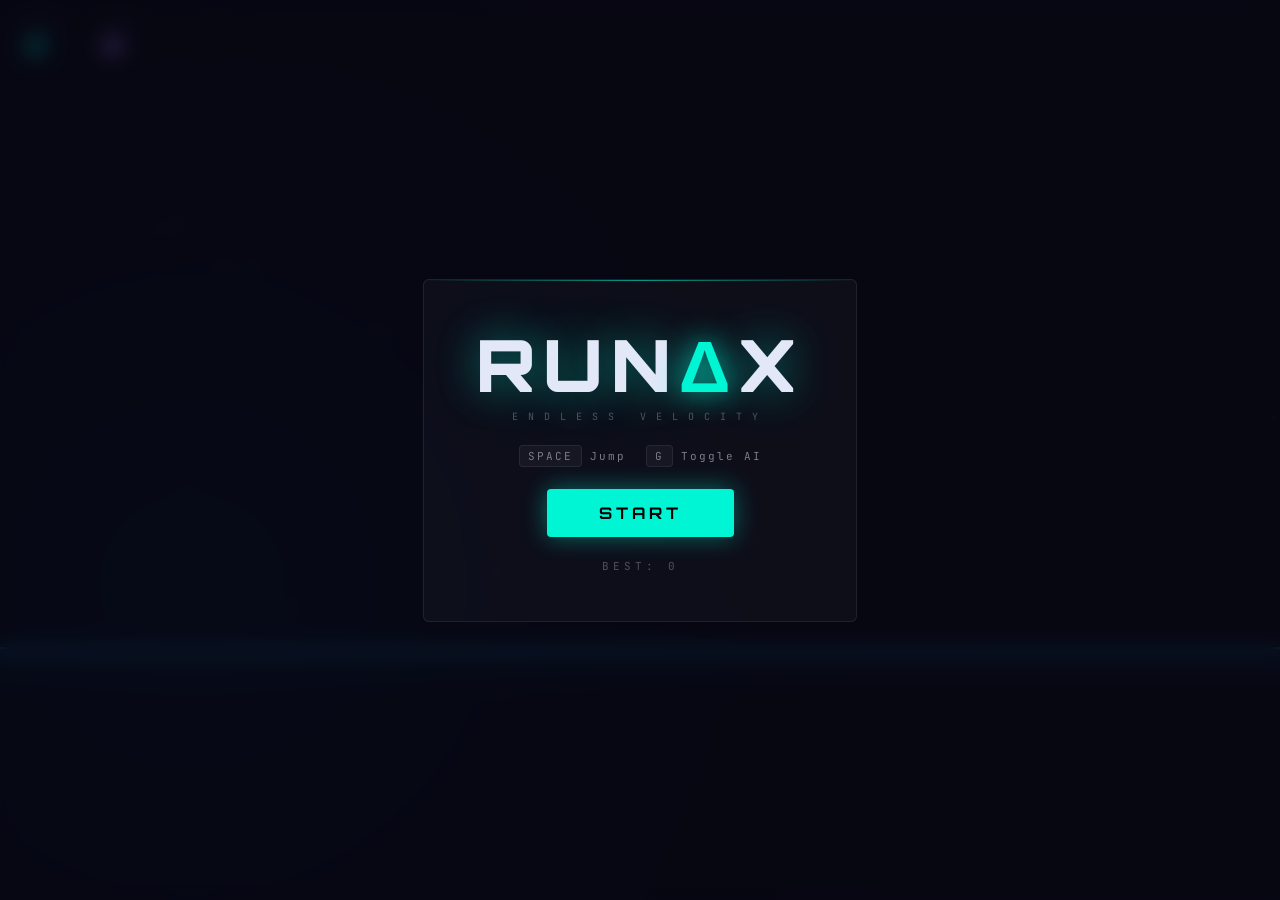
<file: index.html>
<!DOCTYPE html>
<html lang="en">
<head>
  <meta charset="UTF-8" />
  <meta name="viewport" content="width=device-width, initial-scale=1.0" />
  <title>RUNΔX — Endless Runner</title>
  <link rel="stylesheet" href="style.css" />
</head>
<body>
  <canvas id="gameCanvas"></canvas>

  <!-- HUD Layer -->
  <div id="hud">
    <div id="score-panel">
      <div class="score-block">
        <span class="score-label">SCORE</span>
        <span id="score-val">0</span>
      </div>
      <div class="score-block">
        <span class="score-label">BEST</span>
        <span id="best-val">0</span>
      </div>
    </div>
    <div id="status-panel">
      <span id="powerup-indicator" class="hidden"></span>
      <span id="ai-badge" class="hidden">🤖 AI</span>
    </div>
  </div>

  <!-- Start Screen -->
  <div id="screen-start" class="screen active">
    <div class="screen-card">
      <h1 class="game-title">RUN<span class="accent">Δ</span>X</h1>
      <p class="subtitle">ENDLESS VELOCITY</p>
      <div class="key-hints">
        <div class="hint"><kbd>SPACE</kbd> Jump</div>
        <div class="hint"><kbd>G</kbd> Toggle AI</div>
      </div>
      <button class="btn-primary" id="btn-start">START</button>
      <div id="start-best" class="best-label">BEST: <span>0</span></div>
    </div>
  </div>

  <!-- Game Over Screen -->
  <div id="screen-over" class="screen">
    <div class="screen-card">
      <h2 class="over-title">GAME OVER</h2>
      <div class="over-scores">
        <div class="over-score-row">
          <span>SCORE</span><span id="over-score">0</span>
        </div>
        <div class="over-score-row best-row">
          <span>BEST</span><span id="over-best">0</span>
        </div>
      </div>
      <div class="btn-row">
        <button class="btn-primary" id="btn-restart">RETRY</button>
        <button class="btn-secondary" id="btn-share">SHARE</button>
      </div>
    </div>
  </div>

  <div id="toast" class="toast hidden">Copied to clipboard!</div>

  <script type="module" src="engine.js"></script>
</body>
</html>
</file>
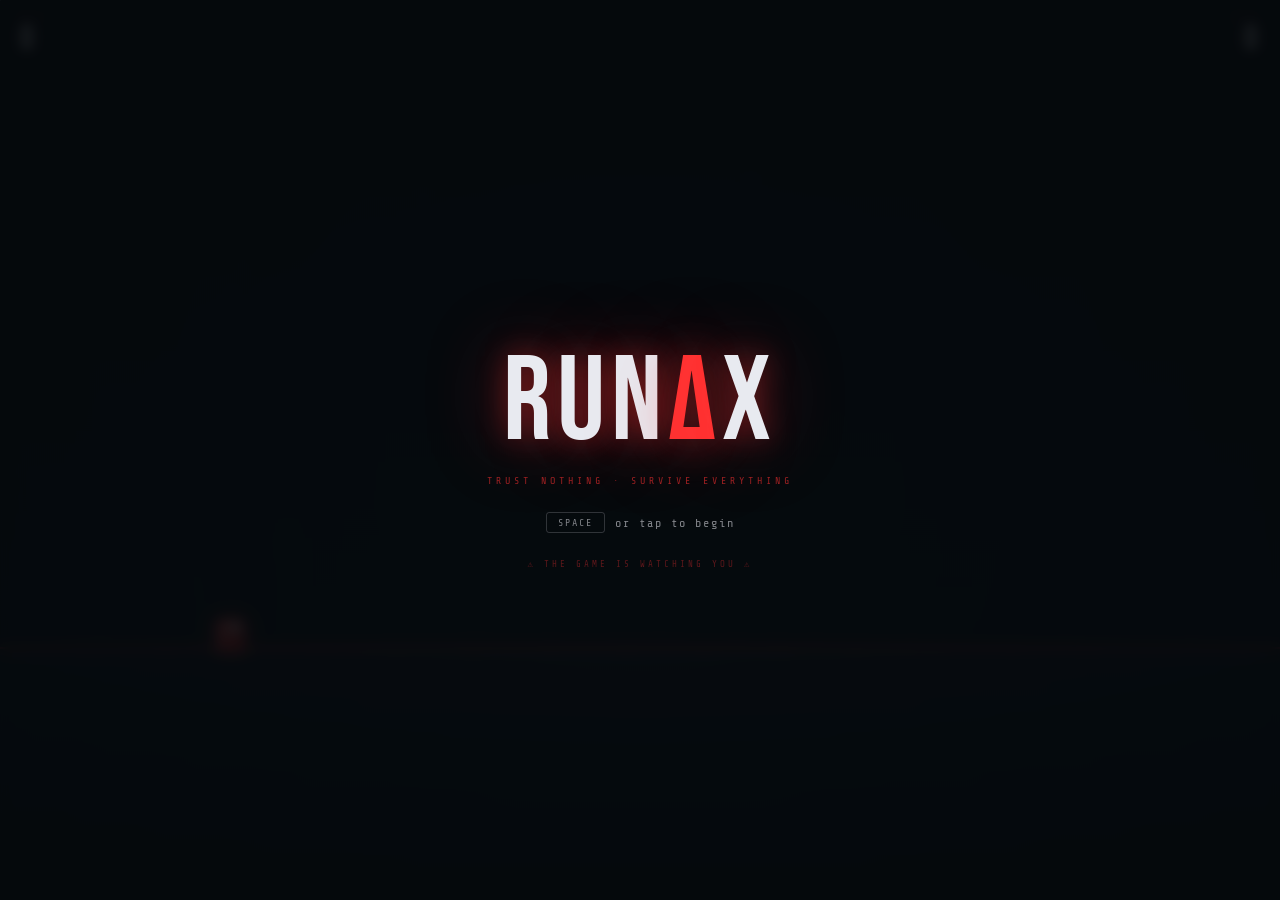
<file: runax-artifact.html>
<!DOCTYPE html>
<html lang="en">
<head>
<meta charset="UTF-8"/>
<meta name="viewport" content="width=device-width, initial-scale=1.0, user-scalable=no"/>
<title>RUNΔX</title>
<style>
@import url('https://fonts.googleapis.com/css2?family=Share+Tech+Mono&family=Bebas+Neue&display=swap');
*,*::before,*::after{box-sizing:border-box;margin:0;padding:0}
:root{
  --bg:#060a0e;--fg:#e8eaf0;--red:#ff3232;--gold:#ffcc00;
  --dim:#1a2030;--glow:rgba(255,50,50,0.4);
  --mono:'Share Tech Mono',monospace;--display:'Bebas Neue',sans-serif;
}
html,body{width:100%;height:100%;background:var(--bg);color:var(--fg);
  font-family:var(--mono);overflow:hidden;touch-action:none;user-select:none;}
#c{display:block;width:100%;height:100%;position:fixed;top:0;left:0}

/* HUD */
#hud{position:fixed;top:0;left:0;right:0;display:flex;justify-content:space-between;
  padding:12px 20px;pointer-events:none;z-index:10;}
.hg{display:flex;flex-direction:column;gap:1px}
.hg.r{align-items:flex-end}
.hl{font-size:8px;letter-spacing:3px;color:var(--red);opacity:.65;transition:color .4s,opacity .4s;}
.hv{font-family:var(--display);font-size:34px;letter-spacing:2px;color:var(--fg);
  line-height:1;text-shadow:0 0 20px var(--glow);transition:color .4s,text-shadow .4s;}
body.cw .hl{color:#ffaa00;opacity:.9;} body.cw .hv{color:#ffcc44;text-shadow:0 0 24px rgba(255,170,0,.5);}
body.ca .hl{color:var(--red);opacity:1;} body.ca .hv{color:#ff6060;text-shadow:0 0 28px rgba(255,0,0,.7);}
body.cc .hl{color:#44ff88;opacity:.8;}

/* Screens */
.screen{position:fixed;inset:0;display:flex;align-items:center;justify-content:center;
  z-index:20;background:rgba(6,10,14,.9);opacity:0;pointer-events:none;
  transition:opacity .22s;backdrop-filter:blur(6px);}
.screen.on{opacity:1;pointer-events:all}
.si{display:flex;flex-direction:column;align-items:center;gap:26px;text-align:center;padding:20px}
.logo{font-family:var(--display);font-size:clamp(70px,13vw,120px);letter-spacing:6px;
  color:var(--fg);text-shadow:0 0 30px var(--glow),0 0 80px var(--glow);animation:flicker 5s infinite;}
.logo span{color:var(--red);text-shadow:0 0 40px var(--glow),0 0 90px var(--glow)}
.sub{font-size:10px;letter-spacing:4px;color:var(--red);opacity:.6}
.hint{display:flex;align-items:center;gap:10px;font-size:12px;letter-spacing:2px;
  color:var(--fg);opacity:.55;animation:pulse 2s ease-in-out infinite;}
.key{border:1.5px solid rgba(232,234,240,.35);padding:4px 11px;font-size:10px;letter-spacing:2px;border-radius:3px}
.warn{font-size:9px;letter-spacing:3px;color:var(--red);opacity:.35}
.dead-title{font-family:var(--display);font-size:clamp(56px,11vw,100px);letter-spacing:8px;
  color:var(--red);text-shadow:0 0 40px var(--glow),0 0 100px var(--glow);animation:shakein .4s ease;}
.stats{display:flex;flex-direction:column;gap:8px;width:260px;
  border-top:1px solid var(--dim);border-bottom:1px solid var(--dim);padding:14px 0;}
.sr{display:flex;justify-content:space-between;font-size:11px;letter-spacing:2px}
.sn{color:var(--fg);opacity:.4} .sv{color:var(--gold);text-shadow:0 0 10px rgba(255,204,0,.3)}
.sv.red{color:#ff6060;text-shadow:0 0 10px rgba(255,50,50,.4);}
.taunt{font-size:10px;letter-spacing:2px;color:var(--fg);opacity:.45;max-width:280px;font-style:italic}
.pt{font-family:var(--display);font-size:68px;letter-spacing:8px;opacity:.8}
.ph{font-size:12px;letter-spacing:2px;opacity:.45}

@keyframes flicker{0%,90%,94%,100%{opacity:1}91%,93%{opacity:.5}92%{opacity:.15}}
@keyframes pulse{0%,100%{opacity:.55}50%{opacity:.22}}
@keyframes shakein{0%{transform:translateX(0)}20%{transform:translateX(-8px)}
  40%{transform:translateX(8px)}60%{transform:translateX(-5px)}
  80%{transform:translateX(5px)}100%{transform:translateX(0)}}
@media(max-width:480px){.hv{font-size:26px;}.logo{font-size:72px;}}
</style>
</head>
<body>
<canvas id="c"></canvas>

<div id="hud">
  <div class="hg"><span class="hl">DIST</span><span class="hv" id="hv-s">0</span></div>
  <div class="hg r"><span class="hl">BEST</span><span class="hv" id="hv-b">0</span></div>
</div>

<div id="s-menu" class="screen on">
  <div class="si">
    <div><div class="logo">RUN<span>Δ</span>X</div><div class="sub">TRUST NOTHING · SURVIVE EVERYTHING</div></div>
    <div class="hint"><div class="key">SPACE</div><span>or tap to begin</span></div>
    <div class="warn">⚠ THE GAME IS WATCHING YOU ⚠</div>
  </div>
</div>

<div id="s-dead" class="screen">
  <div class="si">
    <div class="dead-title">YOU DIED</div>
    <div class="stats">
      <div class="sr"><span class="sn">DISTANCE</span><span class="sv" id="d-s">0</span></div>
      <div class="sr"><span class="sn">BEST</span><span class="sv" id="d-b">0</span></div>
      <div class="sr"><span class="sn">JUMPS</span><span class="sv" id="d-j">0</span></div>
      <div class="sr"><span class="sn">ACCURACY</span><span class="sv" id="d-a">0%</span></div>
      <div class="sr" id="d-cr" style="display:none">
        <span class="sn">CHAOS SURVIVED</span><span class="sv red" id="d-c">0</span>
      </div>
    </div>
    <div class="taunt" id="d-t">Try again. Maybe you'll get lucky.</div>
    <div class="hint"><div class="key">SPACE</div><span>or tap to retry</span></div>
  </div>
</div>

<div id="s-pause" class="screen">
  <div class="si"><div class="pt">PAUSED</div><div class="ph">Press P or tap to resume</div></div>
</div>

<script>
// ═══════════════════════════════════════════════════════════════════
//  RUNΔX  ·  Definitive single-file build
//  Ground fix · Frustration Engine · Chaos Tiers · Road System
//  Structured obstacle patterns · Death particles · Combo HUD
//  Inverted controls: REMOVED
// ═══════════════════════════════════════════════════════════════════

const canvas=document.getElementById('c'), ctx=canvas.getContext('2d');
let W,H;
function resize(){ W=canvas.width=window.innerWidth; H=canvas.height=window.innerHeight; }
resize();
window.addEventListener('resize',()=>{ resize(); const gY=H*.72; groundY=gY; Player.setGroundY(gY); Obstacles.setGroundY(gY); });

function showScreen(id){ document.querySelectorAll('.screen').forEach(s=>s.classList.remove('on')); if(id) document.getElementById(id).classList.add('on'); }
function setChaosClass(cs){ document.body.classList.remove('cw','ca','cc'); if(cs.isWarning) document.body.classList.add('cw'); if(cs.isActive) document.body.classList.add('ca'); if(cs.isCooldown) document.body.classList.add('cc'); }

// ── Audio ──────────────────────────────────────────────────────────
let audioCtx=null;
function initAudio(){ if(audioCtx) return; audioCtx=new(window.AudioContext||window.webkitAudioContext)(); startDrone(); }
function beep(f1,f2,dur,type,vol){
  if(!audioCtx) return;
  const o=audioCtx.createOscillator(),g=audioCtx.createGain();
  o.connect(g); g.connect(audioCtx.destination);
  o.type=type||'square';
  o.frequency.setValueAtTime(f1,audioCtx.currentTime);
  if(f2) o.frequency.exponentialRampToValueAtTime(f2,audioCtx.currentTime+dur*.6);
  g.gain.setValueAtTime(vol||.07,audioCtx.currentTime);
  g.gain.exponentialRampToValueAtTime(1e-4,audioCtx.currentTime+dur);
  o.start(); o.stop(audioCtx.currentTime+dur);
}
const sndJump =()=>beep(220,440,.11,'square',.08);
const sndLand =()=>beep(110,110,.06,'sine',.04);
const sndDeath=()=>beep(300,50,.45,'sawtooth',.14);
function sndChaosWarn(){ if(!audioCtx) return; const o=audioCtx.createOscillator(),g=audioCtx.createGain(); o.connect(g);g.connect(audioCtx.destination); o.type='sawtooth'; o.frequency.setValueAtTime(180,audioCtx.currentTime); o.frequency.exponentialRampToValueAtTime(60,audioCtx.currentTime+1.8); g.gain.setValueAtTime(0,audioCtx.currentTime); g.gain.linearRampToValueAtTime(.09,audioCtx.currentTime+.3); g.gain.exponentialRampToValueAtTime(1e-4,audioCtx.currentTime+2); o.start(); o.stop(audioCtx.currentTime+2); }
function sndChaosActive(){ if(!audioCtx) return; [140,210,310].forEach((fr,i)=>{ const o=audioCtx.createOscillator(),g=audioCtx.createGain(); o.connect(g);g.connect(audioCtx.destination); o.type='square'; o.frequency.value=fr; const t=audioCtx.currentTime+i*.04; g.gain.setValueAtTime(.06,t); g.gain.exponentialRampToValueAtTime(1e-4,t+.35); o.start(t); o.stop(t+.4); }); }
function sndChaosEnd(){ if(!audioCtx) return; const o=audioCtx.createOscillator(),g=audioCtx.createGain(); o.connect(g);g.connect(audioCtx.destination); o.type='sine'; o.frequency.setValueAtTime(80,audioCtx.currentTime); o.frequency.exponentialRampToValueAtTime(240,audioCtx.currentTime+.4); g.gain.setValueAtTime(.08,audioCtx.currentTime); g.gain.exponentialRampToValueAtTime(1e-4,audioCtx.currentTime+.5); o.start(); o.stop(audioCtx.currentTime+.5); }
let _rt=0;
function tickRumble(dt,intensity){ if(!audioCtx||intensity<=0) return; _rt-=dt; if(_rt>0) return; _rt=.12+Math.random()*.1; const o=audioCtx.createOscillator(),g=audioCtx.createGain(); o.connect(g);g.connect(audioCtx.destination); o.type='sawtooth'; o.frequency.value=38+Math.random()*30; g.gain.setValueAtTime(.018*intensity,audioCtx.currentTime); g.gain.exponentialRampToValueAtTime(1e-4,audioCtx.currentTime+.1); o.start(); o.stop(audioCtx.currentTime+.12); }
let droneN=null,droneG=null;
function startDrone(){ if(!audioCtx||droneN) return; droneN=audioCtx.createOscillator(); droneG=audioCtx.createGain(); droneN.connect(droneG);droneG.connect(audioCtx.destination); droneN.type='sine'; droneN.frequency.value=55; droneG.gain.value=.025; droneN.start(); }

// ── Shake / Flash ──────────────────────────────────────────────────
let shakeAmt=0,shakeDur=0,shakeX=0,shakeY=0,flashA=0,flashC='#ff3232';
function trigShake(a,d){ shakeAmt=a; shakeDur=d||350; }
function trigFlash(c,a){ flashC=c||'#ff3232'; flashA=a||.6; }

// ══════════════════════════════════════════════════════════════════
//  AI SYSTEM  —  Frustration Engine + Chaos State Machine
//  Inverted controls: REMOVED.
//  Chaos tiers (early/mid/late) scale duration and obstacle density.
// ══════════════════════════════════════════════════════════════════
const AI=(()=>{
  const m={ jumpsAttempted:0,jumpsSuccessful:0,deaths:0,survivalTime:0,
            reactionTimes:[],consecutiveSaves:0,chaosCompletions:0 };
  const adj={ speedMul:1,jumpMod:1,gravMod:1,timingBias:0,unpredictability:0,
              betrayalPending:false,betrayalCD:0,repeatCount:0,lastType:null,history:[] };

  // Chaos — phases: 0=IDLE 1=WARNING 2=ACTIVE 3=COOLDOWN
  const PH={IDLE:0,WARNING:1,ACTIVE:2,COOLDOWN:3};
  const ch={ phase:PH.IDLE,timer:0,activeDur:0,cooldownTimer:0,eligibleTimer:0,intensity:0 };

  function reset(){
    m.jumpsAttempted=0;m.jumpsSuccessful=0;m.deaths=0;m.survivalTime=0;
    m.reactionTimes=[];m.consecutiveSaves=0;m.chaosCompletions=0;
    adj.speedMul=1;adj.jumpMod=1;adj.gravMod=1;adj.timingBias=0;adj.unpredictability=0;
    adj.betrayalPending=false;adj.betrayalCD=0;adj.repeatCount=0;adj.lastType=null;adj.history=[];
    ch.phase=PH.IDLE;ch.timer=0;ch.activeDur=0;ch.cooldownTimer=0;ch.eligibleTimer=0;ch.intensity=0;
  }

  function tier(){ const c=m.chaosCompletions; return c===0?'early':c<=2?'mid':'late'; }

  function _condMet(){ return m.survivalTime>=20&&ch.phase===PH.IDLE&&accuracy()>=.75&&m.consecutiveSaves>=3; }

  function _updChaos(dt){
    switch(ch.phase){
      case PH.IDLE:
        _condMet()?(ch.eligibleTimer+=dt):(ch.eligibleTimer=Math.max(0,ch.eligibleTimer-dt*.5));
        if(ch.eligibleTimer>=2){ch.eligibleTimer=0;ch.phase=PH.WARNING;ch.timer=2;}
        ch.intensity=Math.max(0,ch.intensity-dt*1.5);
        break;
      case PH.WARNING:
        ch.timer-=dt; ch.intensity=Math.min(1,1-ch.timer/2);
        if(ch.timer<=0){
          const t=tier(), mn=t==='late'?6:t==='mid'?5:3, mx=t==='late'?8:t==='mid'?6:5;
          ch.activeDur=mn+Math.random()*(mx-mn); ch.phase=PH.ACTIVE; ch.timer=ch.activeDur; ch.intensity=1;
        }
        break;
      case PH.ACTIVE:
        ch.timer-=dt; ch.intensity=1;
        if(ch.timer<=0){ ch.phase=PH.COOLDOWN;ch.cooldownTimer=8;ch.timer=8;m.chaosCompletions++; }
        break;
      case PH.COOLDOWN:
        ch.timer-=dt; ch.intensity=Math.max(0,ch.timer/ch.cooldownTimer);
        if(ch.timer<=0){ ch.phase=PH.IDLE;ch.eligibleTimer=0;ch.intensity=0; }
        break;
    }
  }

  function update(dt){
    m.survivalTime+=dt;
    if(adj.betrayalCD>0) adj.betrayalCD-=dt;
    // Speed ramp
    const t=m.survivalTime,acc=accuracy();
    let spd=Math.min(1+(t/60)*.5+(t/120)*.3,2.8);
    if(acc>.85&&m.jumpsSuccessful>6) spd+=.15;
    if(acc<.55&&m.jumpsAttempted>4){spd*=.92;adj.timingBias=60;}else adj.timingBias=0;
    adj.speedMul+=(spd-adj.speedMul)*.005;
    // Physics drift
    const drift=Math.sin(t*.3)*.07+Math.cos(t*.17)*.04;
    adj.jumpMod=1+drift; adj.gravMod=1-drift*.5;
    if(t>45){const e=(t-45)/150;adj.jumpMod+=(Math.random()-.5)*e*.12;adj.gravMod+=(Math.random()-.5)*e*.08;}
    adj.jumpMod=Math.max(.88,Math.min(1.14,adj.jumpMod));
    adj.gravMod=Math.max(.88,Math.min(1.12,adj.gravMod));
    adj.unpredictability=Math.min(1,Math.max(0,(t-30)/80));
    _updChaos(dt);
  }

  function getChaos(){
    return{ phase:ch.phase,isWarning:ch.phase===PH.WARNING,isActive:ch.phase===PH.ACTIVE,
            isCooldown:ch.phase===PH.COOLDOWN,intensity:ch.intensity,timer:ch.timer,
            activeDuration:ch.activeDur,tier:tier(),completions:m.chaosCompletions,PH };
  }

  function queryNext(){
    const cs=getChaos();
    const tierMul=cs.tier==='late'?3.5:cs.tier==='mid'?2.5:1.5;
    const boost=cs.isActive?tierMul:cs.isWarning?1.3:1;
    const r={betrayal:false,fakeDecoy:false,lastSecTrap:false,speedBurst:false,timingShift:0,chaosPattern:null};
    if(adj.betrayalPending&&adj.betrayalCD<=0){r.betrayal=true;adj.betrayalPending=false;adj.betrayalCD=6;adj.repeatCount=0;}
    if(Math.random()<(.05+adj.unpredictability*.08)*boost) r.fakeDecoy=true;
    if(Math.random()<(.04+(m.survivalTime/120)*.06)*boost)  r.lastSecTrap=true;
    if(m.consecutiveSaves>5&&Math.random()<.25*boost) r.speedBurst=true;
    // Structured pattern during ACTIVE — makes chaos feel intentional
    if(cs.isActive){
      const rv=Math.random();
      if(cs.tier==='early')      r.chaosPattern=rv<.6?'wave':'trick';
      else if(cs.tier==='mid')   r.chaosPattern=rv<.4?'wave':rv<.75?'trick':'gauntlet';
      else                        r.chaosPattern=rv<.25?'wave':rv<.5?'trick':'gauntlet';
    }
    const rng=cs.isActive?(cs.tier==='late'?200:150):100;
    r.timingShift=adj.timingBias+(Math.random()*rng-rng/2);
    return r;
  }

  function recordJump(ts){ m.jumpsAttempted++; if(ts>0){const rv=performance.now()-ts;m.reactionTimes.push(rv);if(m.reactionTimes.length>20)m.reactionTimes.shift();} }
  function recordSuccess(){ m.jumpsSuccessful++;m.consecutiveSaves++;if(m.consecutiveSaves%4===0&&adj.betrayalCD<=0)adj.betrayalPending=true; }
  function recordDeath(){   m.deaths++;m.consecutiveSaves=0; }
  function recordSpawn(type,sp){
    adj.history.push({type,sp});if(adj.history.length>8)adj.history.shift();
    if(adj.history.length>=2){const a=adj.history[adj.history.length-1],b=adj.history[adj.history.length-2];(a.type===b.type&&Math.abs(a.sp-b.sp)<70)?adj.repeatCount++:(adj.repeatCount=0);}
    if(adj.repeatCount>=2&&!adj.betrayalPending&&adj.betrayalCD<=0)adj.betrayalPending=true;
    adj.lastType=type;
  }
  function accuracy(){ return m.jumpsAttempted===0?1:m.jumpsSuccessful/m.jumpsAttempted; }
  function get(){ return{m,adj}; }

  const TAUNTS=["Try again. Maybe you'll get lucky.","The pattern was right there.","Almost. Not quite.",
    "Did you blink?","Your reflexes are… disappointing.","That was preventable.","We adjusted. You didn't.",
    "You were so close it hurts us.","The game isn't cheating. Promise.","We've memorized your mistakes.",
    "Statistically, you should give up.","One more try. That's what they all say.","You hesitated.",
    "Your brain is slower than expected.","You felt that pattern? We deleted it.",
    "The road moved. You didn't notice.","Chaos warned you. You ignored it."];
  function taunt(){ return TAUNTS[Math.floor(Math.random()*TAUNTS.length)]; }

  return{reset,update,recordJump,recordSuccess,recordDeath,recordSpawn,queryNext,accuracy,get,getChaos,taunt};
})();

// ══════════════════════════════════════════════════════════════════
//  PLAYER  —  No inverted controls. Death particles added.
// ══════════════════════════════════════════════════════════════════
const Player=(()=>{
  const BJV=-620,BGV=1800,SW=26,SH=28;
  let px,py,vy,onGround,alive,groundY;
  let trail=[],deathT=0,landSq=1,jumpSt=1,tilt=0,obsTs=0;
  let sparks=[];  // death particles

  function _spawnSparks(x,y){
    sparks=[];
    for(let i=0;i<22;i++){
      const angle=(Math.PI*2*i)/22+(Math.random()-.5)*.4;
      const spd=80+Math.random()*200;
      sparks.push({x,y:y-SH/2,vx:Math.cos(angle)*spd,vy:Math.sin(angle)*spd-60,
        size:2+Math.random()*4,alpha:.9+Math.random()*.1,hue:Math.random()<.7?0:20+Math.random()*20});
    }
  }

  function init(gY){
    groundY=gY;px=W*.18;py=gY;vy=0;onGround=true;alive=true;
    trail=[];deathT=0;landSq=1;jumpSt=1;tilt=0;obsTs=0;sparks=[];
  }
  function setObsVis(ts){ obsTs=ts; }
  function setGroundY(gY){ const was=onGround; groundY=gY; if(was){py=groundY;vy=0;} }

  function jump(){
    if(!alive||!onGround) return false;
    const{adj}=AI.get(); vy=BJV*adj.jumpMod;
    onGround=false; jumpSt=.65;
    AI.recordJump(obsTs); obsTs=0; sndJump(); return true;
  }

  function die(){
    if(!alive) return;
    alive=false; deathT=1.2;
    _spawnSparks(px,py);
    sndDeath(); trigShake(16,450); trigFlash('#ff3232',.65); AI.recordDeath();
  }

  function update(dt){
    if(!alive){
      deathT=Math.max(0,deathT-dt);
      // Integrate sparks
      sparks.forEach(p=>{ p.x+=p.vx*dt; p.y+=p.vy*dt; p.vy+=400*dt; p.vx*=1-dt*2.5; p.alpha-=dt*1.6; });
      sparks=sparks.filter(p=>p.alpha>0);
      return;
    }
    const{adj}=AI.get();
    vy+=BGV*adj.gravMod*dt; py+=vy*dt;
    // Unconditional hard clamp — never falls through floor
    if(py>=groundY){ const was=!onGround; py=groundY;vy=0;onGround=true; if(was){landSq=.55;sndLand();} }
    else onGround=false;
    landSq+=(1-landSq)*dt*14; jumpSt+=(1-jumpSt)*dt*10;
    const tt=onGround?0:Math.min(.35,vy/2000); tilt+=(tt-tilt)*dt*8;
    trail.unshift({x:px,y:py,a:.55}); if(trail.length>14) trail.pop();
    trail.forEach(p=>{p.a-=dt*2;});
  }

  function draw(){
    // Draw sparks regardless of alive state
    sparks.forEach(p=>{
      if(p.alpha<=0) return;
      ctx.save(); ctx.globalAlpha=Math.max(0,p.alpha);
      ctx.shadowColor=`hsl(${p.hue},100%,60%)`; ctx.shadowBlur=8;
      ctx.fillStyle=`hsl(${p.hue},100%,65%)`;
      ctx.beginPath(); ctx.arc(p.x,p.y,p.size,0,Math.PI*2); ctx.fill();
      ctx.restore();
    });

    if(!alive&&deathT<=0) return;
    const alpha=alive?1:Math.min(1,deathT/.3);

    // Trail
    trail.forEach((p,i)=>{
      const ta=Math.max(0,p.a)*alpha*.5; if(ta<=0) return;
      ctx.save(); ctx.globalAlpha=ta; ctx.fillStyle='#ff3232';
      const sc=1-(i/trail.length)*.6;
      ctx.fillRect(p.x-SW*sc*.35,p.y-SH*sc*.7,SW*sc*.7,SH*sc*.7);
      ctx.restore();
    });

    ctx.save(); ctx.globalAlpha=alpha;
    ctx.translate(px,py); ctx.rotate(tilt);
    const sw=SW*(onGround?landSq+(1-landSq):jumpSt);
    const sh=SH/(onGround?landSq+(1-landSq):jumpSt);
    // Shadow
    ctx.globalAlpha=alpha*.25; ctx.fillStyle='#ff3232';
    ctx.beginPath(); ctx.ellipse(0,4,sw*.7,5,0,0,Math.PI*2); ctx.fill();
    ctx.globalAlpha=alpha;
    // Body
    const g=ctx.createLinearGradient(-sw/2,-sh,sw/2,0);
    g.addColorStop(0,'#ff6060'); g.addColorStop(1,'#cc1010');
    ctx.fillStyle=g; ctx.shadowColor='#ff3232'; ctx.shadowBlur=18;
    _rr(ctx,-sw/2,-sh,sw,sh,4); ctx.fill();
    // Eye
    ctx.shadowBlur=8;ctx.shadowColor='#fff';ctx.fillStyle='#fff';
    ctx.beginPath();ctx.arc(sw*.18,-sh*.72,3.5,0,Math.PI*2);ctx.fill();
    ctx.fillStyle='#080c10';ctx.beginPath();ctx.arc(sw*.22,-sh*.70,1.8,0,Math.PI*2);ctx.fill();
    ctx.shadowBlur=0; ctx.restore();
  }

  function _rr(ctx,x,y,w,h,r){
    ctx.beginPath();ctx.moveTo(x+r,y);ctx.lineTo(x+w-r,y);ctx.quadraticCurveTo(x+w,y,x+w,y+r);
    ctx.lineTo(x+w,y+h-r);ctx.quadraticCurveTo(x+w,y+h,x+w-r,y+h);
    ctx.lineTo(x+r,y+h);ctx.quadraticCurveTo(x,y+h,x,y+h-r);
    ctx.lineTo(x,y+r);ctx.quadraticCurveTo(x,y,x+r,y);ctx.closePath();
  }
  function bounds(){ const m=4; return{x:px-SW/2+m,y:py-SH,w:SW-m*2,h:SH-2}; }
  function getPos(){ return{x:px,y:py}; }
  function isAlive(){ return alive; }
  return{init,jump,die,update,draw,bounds,getPos,isAlive,setObsVis,setGroundY};
})();

// ══════════════════════════════════════════════════════════════════
//  OBSTACLES  —  Structured chaos patterns: wave / trick / gauntlet
// ══════════════════════════════════════════════════════════════════
const Obstacles=(()=>{
  let pool=[],scrollX=0,nextX=0,groundY=0,pendingTrap=false;
  let cSeqType=null,cSeqIdx=0;
  const SEQ_LEN=3;

  function init(gY){ pool=[];scrollX=0;groundY=gY;nextX=W+220;pendingTrap=false;cSeqType=null;cSeqIdx=0; }
  function setGroundY(gY){ groundY=gY; }

  function update(dt,spd){
    const dx=spd*dt; scrollX+=dx;
    pool.forEach(o=>{o.sx-=dx;});
    pool=pool.filter(o=>o.sx+o.w+60>0);
    while(nextX-scrollX<W+450) _spawn();
    if(pendingTrap){_trap();pendingTrap=false;}
  }

  function _spawn(){
    const q=AI.queryNext(),{adj}=AI.get(),s=adj.speedMul;
    const TYPES=['spike','tall','double','hang','decoy'];
    let type;
    if(q.betrayal){
      const ot=TYPES.filter(t=>t!==adj.lastType&&t!=='decoy');
      type=ot[Math.floor(Math.random()*ot.length)];
    } else if(q.fakeDecoy) type='decoy';
    else if(q.chaosPattern) type=_chaosType(q.chaosPattern,adj.unpredictability);
    else type=_normalType(adj.unpredictability);

    const bsp={spike:340,tall:400,double:310,hang:470,decoy:360};
    let sp=(bsp[type]||360)/s;
    if(q.chaosPattern==='gauntlet') sp*=.82;  // tighten gauntlet spacing
    sp+=q.timingShift*s*.001;
    sp=Math.max(200,sp);  // hard min — always survivable

    pool.push(_make(type,nextX-scrollX));
    AI.recordSpawn(type,sp);
    nextX+=sp;
    if(q.lastSecTrap) pendingTrap=true;
  }

  // Normal weighted selection
  function _normalType(u){
    const r=Math.random();
    if(r<.35-u*.1) return 'spike';
    if(r<.52-u*.05) return 'double';
    if(r<.66+u*.08) return 'tall';
    if(r<.78+u*.10) return 'hang';
    return 'spike';
  }

  // Structured chaos sequences — intentional challenge runs, not noise
  // wave=spike·double·spike  trick=decoy·spike·tall  gauntlet=tall·double·double
  function _chaosType(pat,u){
    if(cSeqType!==pat||cSeqIdx>=SEQ_LEN){ cSeqType=pat; cSeqIdx=0; }
    const pos=cSeqIdx++;
    switch(pat){
      case 'wave':     return pos===1?'double':'spike';
      case 'trick':    return pos===0?'decoy':pos===1?'spike':'tall';
      case 'gauntlet': return pos===0?'tall':'double';
      default:         return _normalType(u);
    }
  }

  function _make(type,sx){
    const safe=type==='decoy',base={type,sx,safe,visTs:0,cleared:false};
    switch(type){
      case 'spike':  return{...base,w:28,h:44,color:'#ff3232',glow:'#ff3232',shape:'spike'};
      case 'tall':   return{...base,w:22,h:64,color:'#ff6200',glow:'#ff6200',shape:'rect'};
      case 'double': return{...base,w:28,h:44,color:'#ff3232',glow:'#ff3232',shape:'spike',twin:true,twinOff:44};
      case 'hang':   return{...base,w:58,h:18,color:'#cc00ff',glow:'#cc22ff',shape:'hang',ceiling:true};
      case 'decoy':  return{...base,w:28,h:44,color:'#2a7a3b',glow:'#00ff88',shape:'spike',safe:true};
      default:       return{...base,w:28,h:44,color:'#ff3232',glow:'#ff3232',shape:'spike'};
    }
  }

  function _trap(){
    const p=Player.getPos();
    pool.push({type:'spike',sx:p.x+90+Math.random()*40,w:20,h:32,
      color:'#ff3232',glow:'#ff3232',shape:'spike',safe:false,visTs:performance.now(),cleared:false});
  }

  function check(pb){
    for(const o of pool){
      if(o.cleared||o.safe) continue;
      if(!o.visTs&&o.sx<W+60){o.visTs=performance.now();Player.setObsVis(o.visTs);}
      if(o.ceiling&&_ov(pb,{x:o.sx,y:groundY-110-o.h,w:o.w,h:o.h})) return o;
      if(!o.ceiling&&_ov(pb,{x:o.sx,y:groundY-o.h,w:o.w,h:o.h})) return o;
      if(o.twin&&_ov(pb,{x:o.sx+o.twinOff,y:groundY-o.h,w:o.w,h:o.h})) return o;
      if(o.sx+o.w<pb.x&&!o.cleared){o.cleared=true;AI.recordSuccess();}
    }
    return null;
  }
  function _ov(a,b){ return a.x<b.x+b.w&&a.x+a.w>b.x&&a.y<b.y+b.h&&a.y+a.h>b.y; }

  function draw(){ pool.forEach(_drawOb); }
  function _drawOb(o){
    ctx.save();ctx.shadowColor=o.glow;ctx.shadowBlur=16;
    if(o.shape==='spike'){
      _spk(o.sx,groundY,o.w,o.h,o.color);
      if(o.twin) _spk(o.sx+o.twinOff,groundY,o.w,o.h,o.color);
    }else if(o.shape==='rect'){
      ctx.fillStyle=o.color; ctx.fillRect(o.sx,groundY-o.h,o.w,o.h);
      ctx.shadowBlur=0;ctx.strokeStyle='rgba(255,255,255,.12)';ctx.lineWidth=1;
      for(let yy=groundY-o.h;yy<groundY;yy+=10){ctx.beginPath();ctx.moveTo(o.sx,yy);ctx.lineTo(o.sx+o.w,yy);ctx.stroke();}
    }else if(o.shape==='hang'){
      const hy=groundY-110; ctx.fillStyle=o.color; ctx.fillRect(o.sx,hy,o.w,o.h);
      ctx.shadowBlur=8;
      for(let i=0;i<3;i++){const dx2=o.sx+(o.w/4)*(i+.5);ctx.beginPath();ctx.moveTo(dx2-4,hy+o.h);ctx.lineTo(dx2+4,hy+o.h);ctx.lineTo(dx2,hy+o.h+14);ctx.closePath();ctx.fill();}
    }
    ctx.restore();
  }
  function _spk(sx,sy,w,h,col){
    ctx.fillStyle=col; ctx.beginPath(); ctx.moveTo(sx,sy);ctx.lineTo(sx+w,sy);ctx.lineTo(sx+w/2,sy-h);ctx.closePath();ctx.fill();
    ctx.fillStyle='rgba(255,255,255,.18)'; ctx.beginPath(); ctx.moveTo(sx+w*.3,sy-2);ctx.lineTo(sx+w*.5,sy-h*.75);ctx.lineTo(sx+w*.5,sy-2);ctx.closePath();ctx.fill();
  }

  return{init,update,draw,check,setGroundY};
})();

// ══════════════════════════════════════════════════════════════════
//  ROAD SYSTEM  —  Purely visual perspective bend during chaos
//  groundY (physics floor) is NEVER modified.
// ══════════════════════════════════════════════════════════════════
const Road=(()=>{
  let vOff=0,vTgt=0,bend=0,bTgt=0,narrow=1,nTgt=1,phV=0,phH=0;

  function reset(){ vOff=0;vTgt=0;bend=0;bTgt=0;narrow=1;nTgt=1;phV=0;phH=0; }

  function update(dt,cs){
    const tierMul=cs.tier==='late'?1:cs.tier==='mid'?.65:.35;
    const ws=cs.intensity*tierMul;
    const vF=cs.isActive?(cs.tier==='late'?.55:.4):.25;
    const hF=cs.isActive?(cs.tier==='late'?.35:.25):.15;
    phV+=dt*vF*Math.PI*2; phH+=dt*hF*Math.PI*2;

    if(ws<.01){ vTgt=0;bTgt=0;nTgt=1; }
    else{
      vTgt=Math.sin(phV)*38*ws;
      bTgt=Math.sin(phH)*.06*ws;
      nTgt=1-(.45*ws)*(1-(.5+.5*Math.cos(phV*.7)));
    }
    const lr=2.8;
    vOff+=(vTgt-vOff)*Math.min(1,dt*lr);
    bend+=(bTgt-bend) *Math.min(1,dt*lr*.7);
    narrow+=(nTgt-narrow)*Math.min(1,dt*lr*1.2);
  }

  function draw(gY,cs,worldX){
    if(cs.intensity<.02) return;
    const roadCY=gY+vOff, bandH=16+narrow*8;
    ctx.save();
    // Road band
    ctx.globalAlpha=Math.min(.85,cs.intensity*.9);
    const rg=ctx.createLinearGradient(0,roadCY-bandH,0,roadCY+6);
    const rc=cs.isActive?'rgba(60,0,0,':'rgba(40,20,0,';
    rg.addColorStop(0,rc+'0)');rg.addColorStop(.5,rc+'.5)');rg.addColorStop(1,rc+'0)');
    ctx.fillStyle=rg; ctx.fillRect(0,roadCY-bandH,W,bandH+6);
    // Perspective lane lines
    const vpX=W/2+bend*W*3, vpY=roadCY-H*.35;
    const lhW=W*.48*narrow;
    const eY=roadCY+2, lL=W/2-lhW, lR=W/2+lhW;
    ctx.globalAlpha=Math.min(.7,cs.intensity*.75);
    ctx.strokeStyle=cs.isActive?'#550000':'#552200'; ctx.lineWidth=1.5;
    ctx.shadowColor=cs.isActive?'#ff2200':'#ff8800'; ctx.shadowBlur=6;
    ctx.beginPath();ctx.moveTo(lL,eY);ctx.lineTo(vpX,vpY);ctx.stroke();
    ctx.beginPath();ctx.moveTo(lR,eY);ctx.lineTo(vpX,vpY);ctx.stroke();
    // Animated dashed centre
    ctx.shadowBlur=3; ctx.strokeStyle=cs.isActive?'#880000':'#663300'; ctx.lineWidth=1;
    const dOff=(worldX*.9)%50;
    ctx.setLineDash([20,30]); ctx.lineDashOffset=-dOff;
    ctx.beginPath();ctx.moveTo(W/2-lhW*.05,eY);ctx.lineTo(vpX,vpY);ctx.stroke();
    ctx.beginPath();ctx.moveTo(W/2+lhW*.05,eY);ctx.lineTo(vpX,vpY);ctx.stroke();
    ctx.setLineDash([]); ctx.shadowBlur=0; ctx.globalAlpha=1; ctx.restore();
  }
  return{reset,update,draw};
})();

// ══════════════════════════════════════════════════════════════════
//  WORLD (background buildings)
// ══════════════════════════════════════════════════════════════════
let bgB=[],worldX=0;
function genBuildings(){
  bgB=[];
  for(let i=0;i<28;i++){
    const L=Math.floor(Math.random()*3);
    bgB.push({x:(W/28)*i+(Math.random()*40-20),
      w:8+Math.random()*(L===0?40:L===1?22:12),
      h:L===0?40+Math.random()*90:L===1?25+Math.random()*55:8+Math.random()*28,
      L,speed:[.05,.15,.35][L],alpha:[.045,.065,.09][L]});
  }
}

function lerpC(hexA,hexB,t){
  const p=h=>{const n=parseInt(h.slice(1),16);return[(n>>16)&255,(n>>8)&255,n&255];};
  const a=p(hexA),b=p(hexB);
  return`rgb(${Math.round(a[0]+(b[0]-a[0])*t)},${Math.round(a[1]+(b[1]-a[1])*t)},${Math.round(a[2]+(b[2]-a[2])*t)})`;
}

function drawBg(gY,cs){
  const dk=cs.intensity*.85;
  const sg=ctx.createLinearGradient(0,0,0,H);
  sg.addColorStop(0, lerpC('#030508','#000000',dk));
  sg.addColorStop(.55,lerpC('#060a0e','#010103',dk));
  sg.addColorStop(1,  lerpC('#090d14','#020205',dk));
  ctx.fillStyle=sg; ctx.fillRect(0,0,W,H);
  // Stars (dim with chaos)
  ctx.fillStyle=`rgba(200,210,255,${.45*(1-cs.intensity*.7)})`;
  for(let i=0;i<60;i++){ const sx=((i*137.508+worldX*.01)%W+W)%W,sy=((i*73.2)%(gY*.8)); ctx.fillRect(sx,sy,1,1); }
  // Buildings
  bgB.forEach(b=>{
    const bx=((b.x-worldX*b.speed)%W+W)%W;
    ctx.globalAlpha=b.alpha*(1-cs.intensity*.5);
    ctx.fillStyle=b.L===0?'#18222e':b.L===1?'#101820':'#0c1018';
    ctx.fillRect(bx,gY-b.h,b.w,b.h);
    if(b.L===0&&b.h>45){
      ctx.fillStyle='rgba(255,195,60,.35)';
      for(let wy=gY-b.h+6;wy<gY-6;wy+=10)
        for(let wx=bx+3;wx<bx+b.w-3;wx+=6)
          if(Math.sin(wx*wy*.01+worldX*.001)>.3) ctx.fillRect(wx,wy,3,4);
    }
    ctx.globalAlpha=1;
  });
}

function drawGround(gY,cs){
  const gg=ctx.createLinearGradient(0,gY,0,H);
  gg.addColorStop(0,'#0e1520');gg.addColorStop(.5,'#070c12');gg.addColorStop(1,'#040609');
  ctx.fillStyle=gg; ctx.fillRect(0,gY,W,H-gY);
  const lc=cs.isActive?'#ff8800':cs.isWarning?'#cc6600':'#ff3232';
  ctx.shadowColor=lc;ctx.shadowBlur=10;ctx.strokeStyle=lc;ctx.lineWidth=1.5;
  ctx.beginPath();ctx.moveTo(0,gY);ctx.lineTo(W,gY);ctx.stroke();ctx.shadowBlur=0;
  const spd=AI.get().adj.speedMul,dashW=22,gap=55/spd,off=(worldX*.8)%(dashW+gap);
  ctx.strokeStyle=`rgba(255,${cs.isActive?130:50},50,.22)`;ctx.lineWidth=1;
  ctx.setLineDash([dashW,gap]);ctx.lineDashOffset=-off;
  ctx.beginPath();ctx.moveTo(0,gY+6);ctx.lineTo(W,gY+6);ctx.stroke();ctx.setLineDash([]);
}

// ══════════════════════════════════════════════════════════════════
//  CHAOS VISUALS
// ══════════════════════════════════════════════════════════════════
let glitch=[];
function updGlitch(dt,cs){
  if(!cs.isWarning&&!cs.isActive){glitch=[];return;}
  for(let i=0;i<Math.floor(cs.intensity*3);i++)
    if(Math.random()<.25*cs.intensity)
      glitch.push({y:Math.random()*H,w:30+Math.random()*W*.4,dx:(Math.random()-.5)*60*cs.intensity,
        alpha:.3+Math.random()*.4*cs.intensity,life:.05+Math.random()*.12});
  glitch=glitch.map(l=>({...l,life:l.life-dt,alpha:l.alpha-dt*2})).filter(l=>l.life>0&&l.alpha>0);
  if(glitch.length>18) glitch.splice(0,glitch.length-18);
}

function drawChaosLayers(cs){
  if(cs.intensity<=0) return;
  // Vignette
  const r=cs.isActive?80:50,gv=cs.isActive?0:10;
  const cv=ctx.createRadialGradient(W/2,H/2,H*.15,W/2,H/2,H*.85);
  cv.addColorStop(0,'rgba(0,0,0,0)');cv.addColorStop(.6,'rgba(0,0,0,0)');
  cv.addColorStop(1,`rgba(${r},${gv},0,${cs.intensity*.7})`);
  ctx.fillStyle=cv;ctx.fillRect(0,0,W,H);
  const pulse=Math.sin(Date.now()/200)*.15+.15;
  const fA=cs.intensity*(.25+(cs.isActive?pulse:0));
  ctx.strokeStyle=cs.isActive?`rgba(180,0,0,${fA})`:`rgba(120,60,0,${fA*.7})`;
  ctx.lineWidth=8+cs.intensity*12;ctx.strokeRect(0,0,W,H);
  // Scan-tears
  if(glitch.length){
    ctx.save();
    glitch.forEach(l=>{
      ctx.globalAlpha=Math.max(0,l.alpha)*cs.intensity;
      const lh=2+Math.random()*4;
      try{const id=ctx.getImageData(0,l.y,W,lh);ctx.putImageData(id,l.dx,l.y);}catch(e){}
      ctx.fillStyle=cs.isActive?`rgba(255,0,0,${l.alpha*.3*cs.intensity})`:`rgba(255,140,0,${l.alpha*.3*cs.intensity})`;
      ctx.fillRect(l.dx,l.y,l.w,lh);
    });
    ctx.globalAlpha=1;ctx.restore();
  }
  // Chromatic aberration
  if(cs.intensity>.2){
    const off=Math.round(cs.intensity*6);
    ctx.save();ctx.globalAlpha=cs.intensity*.10;ctx.globalCompositeOperation='screen';
    ctx.fillStyle='rgb(255,0,0)';ctx.fillRect(-off,0,W,H);
    ctx.fillStyle='rgb(0,0,255)';ctx.fillRect(off,0,W,H);
    ctx.globalCompositeOperation='source-over';ctx.globalAlpha=1;ctx.restore();
  }
}

function drawChaosBadge(cs){
  if(cs.intensity<=.05) return;
  ctx.save(); const bY=56,cx2=W/2,now=Date.now();
  if(cs.isWarning){
    const pulse=Math.abs(Math.sin(now/200));
    ctx.globalAlpha=.5+pulse*.5; ctx.font=`bold 13px 'Share Tech Mono',monospace`; ctx.textAlign='center';
    ctx.fillStyle='#ffaa00';ctx.shadowColor='#ffaa00';ctx.shadowBlur=18;
    ctx.fillText('⚠  CHAOS INCOMING  ⚠',cx2,bY);
    ctx.font=`10px 'Share Tech Mono',monospace`;ctx.globalAlpha=.45+pulse*.3;ctx.fillStyle='#cc8800';ctx.shadowBlur=8;
    ctx.fillText(`[ ${cs.tier.toUpperCase()} ]`,cx2,bY+14);
    const pr=1-cs.timer/2,bw=160,bh=3,bx=cx2-80;
    ctx.globalAlpha=.55;ctx.fillStyle='#2a1800';ctx.fillRect(bx,bY+20,bw,bh);
    ctx.fillStyle='#ffaa00';ctx.shadowBlur=8;ctx.fillRect(bx,bY+20,bw*pr,bh);
  }else if(cs.isActive){
    const fl=Math.sin(now/80)>0?1:.6;
    ctx.globalAlpha=fl;ctx.font=`bold 14px 'Share Tech Mono',monospace`;ctx.textAlign='center';
    ctx.fillStyle='#ff2020';ctx.shadowColor='#ff0000';ctx.shadowBlur=24;
    ctx.fillText('◈  CHAOS ACTIVE  ◈',cx2,bY);
    const pr2=cs.timer/cs.activeDuration,bw=160,bh=3,bx=cx2-80;
    ctx.globalAlpha=.6;ctx.fillStyle='#2a0000';ctx.fillRect(bx,bY+10,bw,bh);
    ctx.fillStyle='#ff2020';ctx.shadowBlur=8;ctx.fillRect(bx,bY+10,bw*pr2,bh);
  }else if(cs.isCooldown){
    ctx.globalAlpha=cs.intensity*.8;ctx.font=`12px 'Share Tech Mono',monospace`;ctx.textAlign='center';
    ctx.fillStyle='#44ff88';ctx.shadowColor='#44ff88';ctx.shadowBlur=14;
    ctx.fillText('CHAOS SURVIVED',cx2,bY);
  }
  ctx.shadowBlur=0;ctx.globalAlpha=1;ctx.restore();
}

function drawComboHUD(){
  const{m}=AI.get(); const saves=m.consecutiveSaves;
  if(saves<3) return;
  const now=Date.now();
  let col,glow;
  if(saves>=12){col='#ff4444';glow='rgba(255,60,60,.6)';}
  else if(saves>=6){col='#ffcc00';glow='rgba(255,200,0,.5)';}
  else{col='#44ff88';glow='rgba(68,255,136,.4)';}
  const pulse=1+Math.sin(now/120)*.06;
  ctx.save();ctx.textAlign='right';ctx.globalAlpha=.82;
  ctx.shadowColor=glow;ctx.shadowBlur=14;
  ctx.font=`bold ${Math.round(11*pulse)}px 'Share Tech Mono',monospace`;
  ctx.fillStyle=col;ctx.fillText('COMBO',W-16,H-42);
  ctx.font=`bold ${Math.round(22*pulse)}px 'Bebas Neue',sans-serif`;
  ctx.fillStyle=col;ctx.fillText(`x${saves}`,W-14,H-22);
  ctx.shadowBlur=0;ctx.globalAlpha=1;ctx.restore();
}

function drawIntensityMeter(adj){
  const iv=adj.unpredictability;if(iv<=.05) return;
  const bw=70,bh=2,bx=W/2-35,by=18;
  ctx.globalAlpha=.35;ctx.fillStyle='#1a2030';ctx.fillRect(bx,by,bw,bh);
  ctx.globalAlpha=.5+iv*.5;ctx.shadowColor='#ff3232';ctx.shadowBlur=5;
  ctx.fillStyle=`rgb(${Math.round(90+iv*165)},${Math.round(40-iv*40)},40)`;
  ctx.fillRect(bx,by,bw*iv,bh);ctx.shadowBlur=0;ctx.globalAlpha=1;
}

// ══════════════════════════════════════════════════════════════════
//  GAME STATE
// ══════════════════════════════════════════════════════════════════
const ST={MENU:0,PLAYING:1,DEAD:2,PAUSED:3};
let state=ST.MENU,score=0,bestScore=parseInt(localStorage.getItem('runax_best')||'0',10);
let groundY=0,lastTs=0,rafId=null,prevCP=-1;
const hvS=document.getElementById('hv-s'),hvB=document.getElementById('hv-b');
hvB.textContent=String(bestScore);

function boot(){ groundY=H*.72;genBuildings();Player.init(groundY);Obstacles.init(groundY);AI.reset();Road.reset();score=0;worldX=0;showScreen('s-menu'); }

function startGame(){
  initAudio(); groundY=H*.72; genBuildings();
  Player.init(groundY);Obstacles.init(groundY);AI.reset();Road.reset();
  score=0;worldX=0;prevCP=-1;glitch=[];
  state=ST.PLAYING;showScreen(null);
  if(rafId) cancelAnimationFrame(rafId);
  lastTs=performance.now(); rafId=requestAnimationFrame(loop);
}

function dieFn(){
  state=ST.DEAD;
  if(score>bestScore){bestScore=score;localStorage.setItem('runax_best',String(bestScore));hvB.textContent=String(bestScore);}
  const{m}=AI.get(),acc=Math.round(AI.accuracy()*100);
  document.getElementById('d-s').textContent=String(score);
  document.getElementById('d-b').textContent=String(bestScore);
  document.getElementById('d-j').textContent=String(m.jumpsAttempted);
  document.getElementById('d-a').textContent=acc+'%';
  document.getElementById('d-t').textContent=AI.taunt();
  const cr=document.getElementById('d-cr');
  if(m.chaosCompletions>0){document.getElementById('d-c').textContent=String(m.chaosCompletions);cr.style.display='flex';}
  else cr.style.display='none';
  setChaosClass({isWarning:false,isActive:false,isCooldown:false});
  setTimeout(()=>{if(state===ST.DEAD) showScreen('s-dead');},600);
}

function togglePause(){
  if(state===ST.PLAYING){state=ST.PAUSED;showScreen('s-pause');}
  else if(state===ST.PAUSED){state=ST.PLAYING;showScreen(null);lastTs=performance.now();}
}

function handleInput(){
  initAudio();
  if(state===ST.MENU||state===ST.DEAD){startGame();return;}
  if(state===ST.PAUSED){togglePause();return;}
  if(state===ST.PLAYING) Player.jump();
}
document.addEventListener('keydown',e=>{
  if(e.code==='Space'||e.code==='ArrowUp'){e.preventDefault();handleInput();}
  if(e.code==='KeyP'&&(state===ST.PLAYING||state===ST.PAUSED)) togglePause();
});
document.addEventListener('touchstart',e=>{e.preventDefault();handleInput();},{passive:false});

// ══════════════════════════════════════════════════════════════════
//  MAIN LOOP
// ══════════════════════════════════════════════════════════════════
function loop(ts){
  rafId=requestAnimationFrame(loop);
  const dt=Math.min((ts-lastTs)/1000,.05);lastTs=ts;

  if(state===ST.PAUSED){render();return;}

  // Shake decay
  if(shakeDur>0){shakeDur-=dt*1000;const mag=shakeAmt*(shakeDur/350);shakeX=(Math.random()*2-1)*mag;shakeY=(Math.random()*2-1)*mag;}
  else{shakeX=0;shakeY=0;}
  if(flashA>0) flashA-=dt*3;

  if(state===ST.PLAYING){
    const{adj}=AI.get(),speed=280*adj.speedMul;
    worldX+=speed*dt;
    AI.update(dt);Player.update(dt);Obstacles.update(dt,speed);

    // Chaos wiring
    const cs=AI.getChaos();
    if(cs.phase!==prevCP){
      if(cs.isWarning){sndChaosWarn();trigShake(1.5,99999);}
      if(cs.isActive){sndChaosActive();trigFlash('#3b1a1a',.4);}
      if(cs.isCooldown){sndChaosEnd();trigFlash('#1a3b1a',.3);}
      prevCP=cs.phase;
    }
    if(cs.isWarning||cs.isActive){tickRumble(dt,cs.intensity);trigShake(cs.isActive?3.5:1.2*cs.intensity,80);}
    Road.update(dt,cs);
    updGlitch(dt,cs);
    setChaosClass(cs);

    score=Math.floor(worldX/40);hvS.textContent=String(score);
    if(Player.isAlive()){const hit=Obstacles.check(Player.bounds());if(hit){Player.die();setTimeout(dieFn,300);}}
  }
  render();
}

function render(){
  ctx.save();ctx.translate(shakeX,shakeY);
  const cs=AI.getChaos(),{adj}=AI.get();
  drawBg(groundY,cs);
  // Parallax
  ctx.globalAlpha=1;
  // (buildings already drawn in drawBg)
  // Road
  Road.draw(groundY,cs,worldX);
  drawGround(groundY,cs);
  // CRT scanlines
  ctx.globalAlpha=.022;ctx.fillStyle='#000';for(let y=0;y<H;y+=4)ctx.fillRect(0,y,W,2);ctx.globalAlpha=1;
  // Normal vignette
  const vg=ctx.createRadialGradient(W/2,H/2,H*.22,W/2,H/2,H);
  vg.addColorStop(0,'rgba(0,0,0,0)');vg.addColorStop(1,'rgba(0,0,0,.55)');
  ctx.fillStyle=vg;ctx.fillRect(0,0,W,H);
  // Game objects
  Obstacles.draw();Player.draw();
  // Chaos layers
  drawChaosLayers(cs);
  // HUD elements
  drawIntensityMeter(adj);
  drawComboHUD();
  drawChaosBadge(cs);
  // Flash overlay
  if(flashA>0){ctx.globalAlpha=Math.max(0,flashA);ctx.fillStyle=flashC;ctx.fillRect(-10,-10,W+20,H+20);ctx.globalAlpha=1;}
  ctx.restore();
}

boot();rafId=requestAnimationFrame(loop);
</script>
</body>
</html>
</file>
<file: style.css>
@import url('https://fonts.googleapis.com/css2?family=Orbitron:wght@400;700;900&family=JetBrains+Mono:wght@300;400;700&display=swap');

:root {
  --bg: #070714;
  --surface: rgba(255,255,255,0.04);
  --border: rgba(255,255,255,0.08);
  --text: #e2e8f8;
  --accent: #00f5d4;
  --accent2: #ff6b9d;
  --danger: #ff3860;
  --purple: #c084fc;
  --glow: rgba(0,245,212,0.25);
}

* { margin: 0; padding: 0; box-sizing: border-box; }

html, body {
  width: 100%; height: 100%;
  overflow: hidden;
  background: var(--bg);
  font-family: 'JetBrains Mono', monospace;
  color: var(--text);
  user-select: none;
}

/* ── CANVAS ─────────────────────────────── */
#gameCanvas {
  display: block;
  position: fixed;
  inset: 0;
  width: 100%;
  height: 100%;
}

/* ── HUD ─────────────────────────────────── */
#hud {
  position: fixed;
  top: 0; left: 0; right: 0;
  display: flex;
  justify-content: space-between;
  align-items: flex-start;
  padding: 18px 24px;
  pointer-events: none;
  z-index: 10;
}

#score-panel {
  display: flex;
  gap: 32px;
}

.score-block {
  display: flex;
  flex-direction: column;
  gap: 2px;
}

.score-label {
  font-size: 9px;
  letter-spacing: 4px;
  opacity: 0.4;
  font-family: 'JetBrains Mono', monospace;
}

#score-val, #best-val {
  font-family: 'Orbitron', sans-serif;
  font-size: 28px;
  font-weight: 700;
  line-height: 1;
  color: var(--accent);
  text-shadow: 0 0 20px var(--accent), 0 0 40px rgba(0,245,212,0.3);
}

#best-val { color: var(--purple); text-shadow: 0 0 20px var(--purple); }

#status-panel {
  display: flex;
  align-items: center;
  gap: 10px;
}

#powerup-indicator {
  font-size: 11px;
  letter-spacing: 2px;
  padding: 5px 14px;
  border-radius: 20px;
  border: 1px solid var(--accent);
  color: var(--accent);
  text-shadow: 0 0 10px var(--accent);
  animation: pulseBorder 1.5s ease-in-out infinite;
}

@keyframes pulseBorder {
  0%, 100% { box-shadow: 0 0 6px var(--glow); }
  50% { box-shadow: 0 0 18px var(--glow); }
}

#ai-badge {
  font-size: 11px;
  letter-spacing: 2px;
  padding: 5px 14px;
  border-radius: 20px;
  background: rgba(192,132,252,0.15);
  border: 1px solid var(--purple);
  color: var(--purple);
  animation: pulseBorder 1.5s ease-in-out infinite;
}

.hidden { display: none !important; }

/* ── SCREENS ─────────────────────────────── */
.screen {
  position: fixed;
  inset: 0;
  display: flex;
  align-items: center;
  justify-content: center;
  z-index: 100;
  background: rgba(7, 7, 20, 0.85);
  backdrop-filter: blur(8px);
  opacity: 0;
  pointer-events: none;
  transition: opacity 0.3s ease;
}

.screen.active {
  opacity: 1;
  pointer-events: all;
}

.screen-card {
  display: flex;
  flex-direction: column;
  align-items: center;
  gap: 22px;
  padding: 48px 52px;
  background: rgba(255,255,255,0.03);
  border: 1px solid var(--border);
  border-radius: 6px;
  position: relative;
  overflow: hidden;
}

.screen-card::before {
  content: '';
  position: absolute;
  top: 0; left: 0; right: 0;
  height: 1px;
  background: linear-gradient(90deg, transparent, var(--accent), transparent);
  opacity: 0.6;
}

.game-title {
  font-family: 'Orbitron', sans-serif;
  font-size: 72px;
  font-weight: 900;
  letter-spacing: 8px;
  color: var(--text);
  text-shadow: 0 0 40px rgba(0,245,212,0.4), 0 0 80px rgba(0,245,212,0.15);
  line-height: 1;
}

.game-title .accent {
  color: var(--accent);
  text-shadow: 0 0 30px var(--accent);
}

.subtitle {
  font-size: 10px;
  letter-spacing: 10px;
  opacity: 0.3;
  margin-top: -12px;
}

.key-hints {
  display: flex;
  gap: 20px;
}

.hint {
  font-size: 11px;
  letter-spacing: 2px;
  opacity: 0.5;
  display: flex;
  align-items: center;
  gap: 8px;
}

kbd {
  background: rgba(255,255,255,0.08);
  border: 1px solid rgba(255,255,255,0.15);
  border-radius: 4px;
  padding: 3px 8px;
  font-family: 'JetBrains Mono', monospace;
  font-size: 11px;
}

.btn-primary {
  font-family: 'Orbitron', sans-serif;
  font-size: 16px;
  font-weight: 700;
  letter-spacing: 4px;
  color: #000;
  background: var(--accent);
  border: none;
  border-radius: 4px;
  padding: 14px 52px;
  cursor: pointer;
  transition: all 0.2s;
  box-shadow: 0 0 24px rgba(0,245,212,0.4);
}

.btn-primary:hover {
  transform: translateY(-2px);
  box-shadow: 0 4px 32px rgba(0,245,212,0.6);
}

.btn-primary:active { transform: translateY(0); }

.btn-secondary {
  font-family: 'Orbitron', sans-serif;
  font-size: 14px;
  font-weight: 700;
  letter-spacing: 3px;
  color: var(--text);
  background: transparent;
  border: 1px solid var(--border);
  border-radius: 4px;
  padding: 14px 32px;
  cursor: pointer;
  transition: all 0.2s;
}

.btn-secondary:hover {
  border-color: var(--accent2);
  color: var(--accent2);
}

.btn-row {
  display: flex;
  gap: 12px;
}

.best-label {
  font-size: 11px;
  letter-spacing: 4px;
  opacity: 0.3;
}

/* Game Over */
.over-title {
  font-family: 'Orbitron', sans-serif;
  font-size: 48px;
  font-weight: 900;
  letter-spacing: 6px;
  color: var(--danger);
  text-shadow: 0 0 30px var(--danger);
}

.over-scores {
  display: flex;
  flex-direction: column;
  gap: 10px;
  width: 100%;
}

.over-score-row {
  display: flex;
  justify-content: space-between;
  align-items: center;
  font-size: 14px;
  letter-spacing: 3px;
  padding: 10px 16px;
  background: rgba(255,255,255,0.03);
  border-radius: 4px;
}

.over-score-row span:last-child {
  font-family: 'Orbitron', sans-serif;
  font-size: 22px;
  color: var(--accent);
}

.best-row span:last-child { color: var(--purple); }

/* Toast */
.toast {
  position: fixed;
  bottom: 32px;
  left: 50%;
  transform: translateX(-50%) translateY(0);
  background: rgba(0,0,0,0.9);
  border: 1px solid var(--accent);
  color: var(--accent);
  font-size: 12px;
  letter-spacing: 3px;
  padding: 10px 28px;
  border-radius: 4px;
  z-index: 200;
  transition: all 0.3s;
  opacity: 1;
}

.toast.hidden {
  display: none !important;
}
</file>
